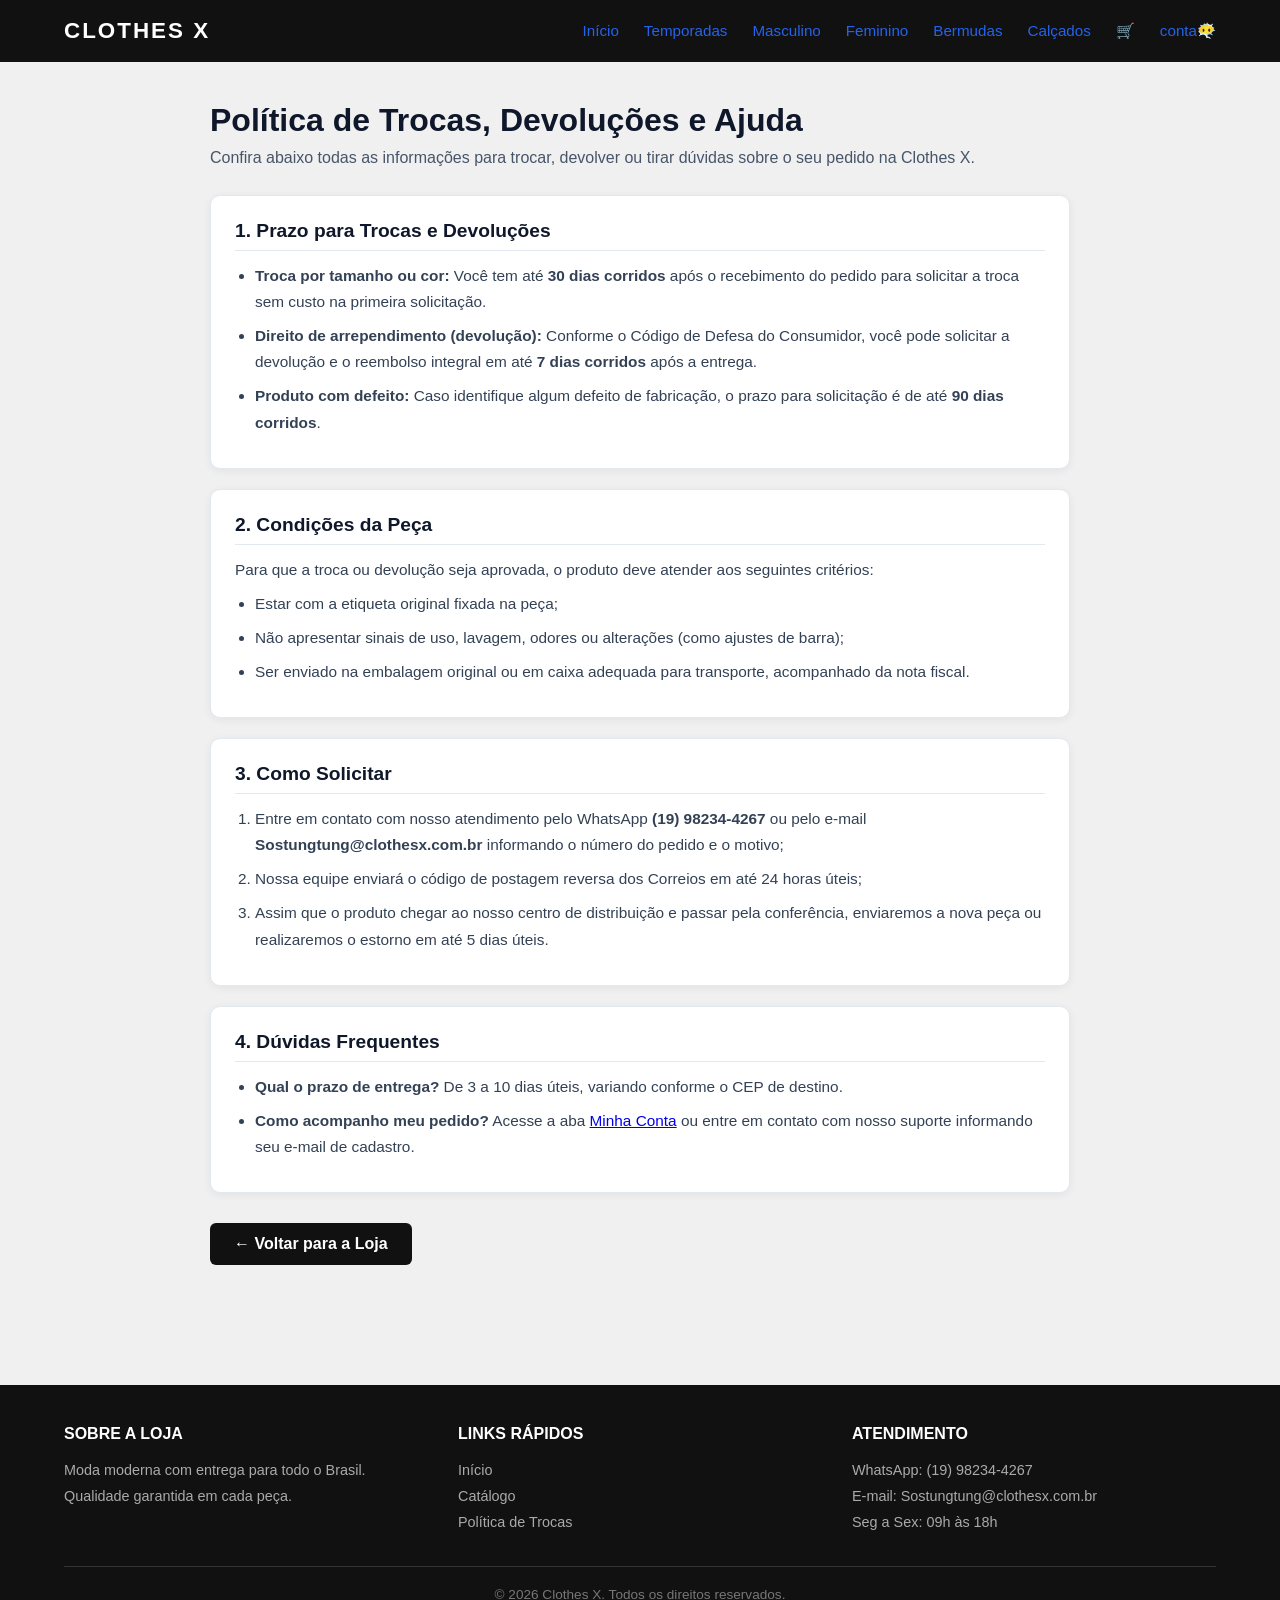
<file: ajuda.html>
<!DOCTYPE html>
<html lang="pt-br">
<head>
  <meta charset="UTF-8">
  <meta name="viewport" content="width=device-width, initial-scale=1.0">
  <title>Política de Trocas e Ajuda - Clothes X</title>
  <link rel="stylesheet" href="style.css">
  <style>
    .ajuda-secao {
      max-width: 900px;
      margin: 40px auto;
      padding: 0 20px 40px;
      min-height: 55vh;
    }
    .ajuda-secao h1 {
      color: #0F172A;
      margin-bottom: 10px;
    }
    .ajuda-subtitulo {
      color: #475569;
      margin-bottom: 28px;
      font-size: 1rem;
    }
    .ajuda-card {
      background: #FFFFFF;
      border: 1px solid #E2E8F0;
      border-radius: 10px;
      padding: 24px;
      margin-bottom: 20px;
      box-shadow: 0 2px 8px rgba(15, 23, 42, 0.06);
    }
    .ajuda-card h2 {
      color: #0F172A;
      font-size: 1.2rem;
      margin-bottom: 12px;
      padding-bottom: 8px;
      border-bottom: 1px solid #E2E8F0;
    }
    .ajuda-card p,
    .ajuda-card li {
      color: #334155;
      line-height: 1.7;
      font-size: 0.96rem;
    }
    .ajuda-card ul,
    .ajuda-card ol {
      padding-left: 20px;
      margin-top: 8px;
    }
    .ajuda-card li {
      margin-bottom: 8px;
    }
    .btn-voltar-loja {
      display: inline-block;
      background-color: #111;
      color: #fff;
      text-decoration: none;
      padding: 12px 24px;
      border-radius: 6px;
      font-weight: 600;
      margin-top: 10px;
      transition: background 0.2s;
    }
    .btn-voltar-loja:hover {
      background-color: #333;
    }
  </style>
</head>
<body>

  <header>
    <div class="logo">Clothes X</div>
    <button class="menu-toggle" id="btn-menu" aria-label="Abrir Menu">☰</button>
    <nav id="menu-navegacao">
      <ul>
        <li><a href="index.html#inicio">Início</a></li>
        <li><a href="index.html#produtos">Temporadas</a></li>
        <li><a href="index.html#secao-masculino">Masculino</a></li>
        <li><a href="index.html#secao-feminino">Feminino</a></li>
        <li><a href="index.html#secao-bermudas">Bermudas</a></li>
        <li><a href="index.html#secao-calcados">Calçados</a></li>
        <li><a href="carrinho.html">🛒</a></li>
        <li><a href="conta.html">conta😶‍🌫️</a></li>
      </ul>
    </nav>
  </header>

  <main class="ajuda-secao">
    <h1>Política de Trocas, Devoluções e Ajuda</h1>
    <p class="ajuda-subtitulo">Confira abaixo todas as informações para trocar, devolver ou tirar dúvidas sobre o seu pedido na Clothes X.</p>

    <section class="ajuda-card">
      <h2>1. Prazo para Trocas e Devoluções</h2>
      <ul>
        <li><strong>Troca por tamanho ou cor:</strong> Você tem até <strong>30 dias corridos</strong> após o recebimento do pedido para solicitar a troca sem custo na primeira solicitação.</li>
        <li><strong>Direito de arrependimento (devolução):</strong> Conforme o Código de Defesa do Consumidor, você pode solicitar a devolução e o reembolso integral em até <strong>7 dias corridos</strong> após a entrega.</li>
        <li><strong>Produto com defeito:</strong> Caso identifique algum defeito de fabricação, o prazo para solicitação é de até <strong>90 dias corridos</strong>.</li>
      </ul>
    </section>

    <section class="ajuda-card">
      <h2>2. Condições da Peça</h2>
      <p>Para que a troca ou devolução seja aprovada, o produto deve atender aos seguintes critérios:</p>
      <ul>
        <li>Estar com a etiqueta original fixada na peça;</li>
        <li>Não apresentar sinais de uso, lavagem, odores ou alterações (como ajustes de barra);</li>
        <li>Ser enviado na embalagem original ou em caixa adequada para transporte, acompanhado da nota fiscal.</li>
      </ul>
    </section>

    <section class="ajuda-card">
      <h2>3. Como Solicitar</h2>
      <ol>
        <li>Entre em contato com nosso atendimento pelo WhatsApp <strong>(19) 98234-4267</strong> ou pelo e-mail <strong>Sostungtung@clothesx.com.br</strong> informando o número do pedido e o motivo;</li>
        <li>Nossa equipe enviará o código de postagem reversa dos Correios em até 24 horas úteis;</li>
        <li>Assim que o produto chegar ao nosso centro de distribuição e passar pela conferência, enviaremos a nova peça ou realizaremos o estorno em até 5 dias úteis.</li>
      </ol>
    </section>

    <section class="ajuda-card">
      <h2>4. Dúvidas Frequentes</h2>
      <ul>
        <li><strong>Qual o prazo de entrega?</strong> De 3 a 10 dias úteis, variando conforme o CEP de destino.</li>
        <li><strong>Como acompanho meu pedido?</strong> Acesse a aba <a href="conta.html">Minha Conta</a> ou entre em contato com nosso suporte informando seu e-mail de cadastro.</li>
      </ul>
    </section>

    <a href="index.html" class="btn-voltar-loja">← Voltar para a Loja</a>
  </main>

  <footer id="contato">
    <div class="footer-conteudo">
      <div class="footer-coluna">
        <h4>Sobre a Loja</h4>
        <p>Moda moderna com entrega para todo o Brasil. Qualidade garantida em cada peça.</p>
      </div>

      <div class="footer-coluna">
        <h4>Links Rápidos</h4>
        <a href="index.html#inicio">Início</a>
        <a href="index.html#produtos">Catálogo</a>
        <a href="ajuda.html">Política de Trocas</a>
      </div>

      <div class="footer-coluna">
        <h4>Atendimento</h4>
        <p>WhatsApp: (19) 98234-4267</p>
        <p>E-mail: Sostungtung@clothesx.com.br</p>
        <p>Seg a Sex: 09h às 18h</p>
      </div>
    </div>

    <div class="footer-direitos">
      &copy; 2026 Clothes X. Todos os direitos reservados.
    </div>
  </footer>

  <script>
    const btnMenu = document.getElementById('btn-menu');
    const menuNav = document.getElementById('menu-navegacao');
    if (btnMenu && menuNav) {
      btnMenu.addEventListener('click', () => menuNav.classList.toggle('ativo'));
    }
  </script>
</body>
</html>
</file>
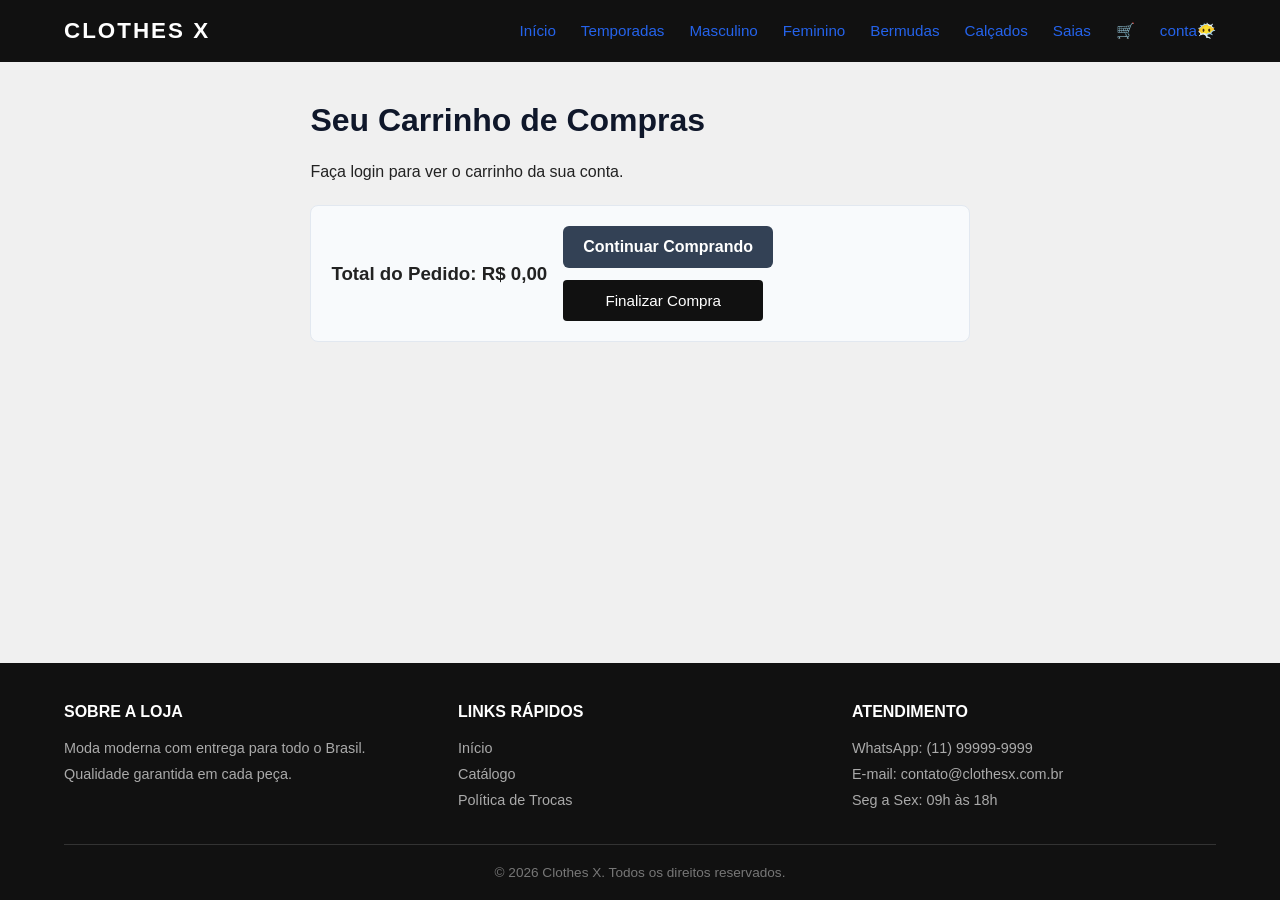
<file: carrinho.html>
<!DOCTYPE html>
<html lang="pt-br">
<head>
  <meta charset="UTF-8">
  <meta name="viewport" content="width=device-width, initial-scale=1.0">
  <title>Carrinho - Clothes X</title>
  <link rel="stylesheet" href="style.css">
  <style>
    .carrinho-secao {
      max-width: 1000px;
      margin: 40px auto;
      padding: 0 20px;
      min-height: 50vh;
    }
    .carrinho-secao h1 {
      margin-bottom: 24px;
      color: #0F172A;
    }
    .item-carrinho {
      display: flex;
      align-items: center;
      justify-content: space-between;
      gap: 16px;
      background: #FFFFFF;
      border: 1px solid #E2E8F0;
      border-radius: 8px;
      padding: 16px;
      margin-bottom: 14px;
      flex-wrap: wrap;
    }
    .item-carrinho img {
      width: 80px;
      height: 80px;
      object-fit: cover;
      border-radius: 6px;
    }
    .item-info {
      flex: 1;
      min-width: 180px;
    }
    .item-controles {
      display: flex;
      align-items: center;
      gap: 10px;
    }
    .btn-qtd {
      background: #E2E8F0;
      border: none;
      width: 30px;
      height: 30px;
      border-radius: 4px;
      font-weight: bold;
      cursor: pointer;
    }
    .btn-remover {
      background: transparent;
      border: 1px solid #DC2626;
      color: #DC2626;
      padding: 6px 12px;
      border-radius: 4px;
      cursor: pointer;
    }
    .item-detalhes {
      margin: 4px 0;
      font-size: 0.9rem;
      color: #475569;
    }
    .item-detalhes .item-cor,
    .item-detalhes .item-tamanho {
      margin-right: 4px;
    }
    .carrinho-resumo {
      background: #F8FAFC;
      border: 1px solid #E2E8F0;
      border-radius: 8px;
      padding: 20px;
      margin-top: 24px;
      display: flex;
      justify-content: space-between;
      align-items: center;
      flex-wrap: wrap;
      gap: 16px;
    }
    .acoes-resumo {
      display: flex;
      gap: 12px;
      flex-wrap: wrap;
    }
    .btn-voltar {
      background: #334155;
      color: #FFFFFF;
      text-decoration: none;
      padding: 12px 20px;
      border-radius: 6px;
      font-weight: bold;
    }
  </style>
</head>
<body>

  <header>
    <div class="logo">Clothes X</div>
    <button class="menu-toggle" id="btn-menu" aria-label="Abrir Menu">☰</button>
    <nav id="menu-navegacao">
      <ul>
        <li><a href="index.html#inicio">Início</a></li>
        <li><a href="index.html#produtos">Temporadas</a></li>
        <li><a href="index.html#produtos">Masculino</a></li>
        <li><a href="index.html#produtos">Feminino</a></li>
        <li><a href="index.html#produtos">Bermudas</a></li>
        <li><a href="index.html#produtos">Calçados</a></li>
        <li><a href="index.html#produtos">Saias</a></li>
        <li><a href="#">🛒</a></li>
        <li><a href="conta.html">conta😶‍🌫️</a></li>
      </ul>
    </nav>
  </header>

  <main class="carrinho-secao">
    <h1>Seu Carrinho de Compras</h1>

    <div id="lista-carrinho"></div>

    <div class="carrinho-resumo" id="resumo-carrinho">
      <div>
        <h3>Total do Pedido: <span id="valor-total">R$ 0,00</span></h3>
      </div>
      <div class="acoes-resumo">
        <a href="index.html#produtos" class="btn-voltar">Continuar Comprando</a>
        <button class="btn-comprar" id="btn-finalizar">Finalizar Compra</button>
      </div>
    </div>
  </main>

  <footer id="contato">
    <div class="footer-conteudo">
      <div class="footer-coluna">
        <h4>Sobre a Loja</h4>
        <p>Moda moderna com entrega para todo o Brasil. Qualidade garantida em cada peça.</p>
      </div>

      <div class="footer-coluna">
        <h4>Links Rápidos</h4>
        <a href="index.html#inicio">Início</a>
        <a href="index.html#produtos">Catálogo</a>
        <a href="#">Política de Trocas</a>
      </div>

      <div class="footer-coluna">
        <h4>Atendimento</h4>
        <p>WhatsApp: (11) 99999-9999</p>
        <p>E-mail: contato@clothesx.com.br</p>
        <p>Seg a Sex: 09h às 18h</p>
      </div>
    </div>

    <div class="footer-direitos">
      &copy; 2026 Clothes X. Todos os direitos reservados.
    </div>
  </footer>

  <script>
    const btnMenu = document.getElementById('btn-menu');
    const menuNav = document.getElementById('menu-navegacao');
    if (btnMenu && menuNav) {
      btnMenu.addEventListener('click', () => menuNav.classList.toggle('ativo'));
    }

    const listaContainer = document.getElementById('lista-carrinho');
    const valorTotalEl = document.getElementById('valor-total');

    function chaveCarrinho() {
      const email = localStorage.getItem('clothesx_sessao');
      if (!email) return null;
      return 'clothesx_carrinho_' + email.trim().toLowerCase();
    }

    function obterCarrinho() {
      const chave = chaveCarrinho();
      if (!chave) return [];
      try {
        return JSON.parse(localStorage.getItem(chave)) || [];
      } catch {
        return [];
      }
    }

    function salvarCarrinho(carrinho) {
      const chave = chaveCarrinho();
      if (!chave) return;
      localStorage.setItem(chave, JSON.stringify(carrinho));
    }

    function formatarReal(valor) {
      return valor.toLocaleString('pt-BR', { style: 'currency', currency: 'BRL' });
    }

    function renderizarCarrinho() {
      const sessao = localStorage.getItem('clothesx_sessao');
      if (!sessao) {
        listaContainer.innerHTML = '<p>Faça login para ver o carrinho da sua conta.</p>';
        valorTotalEl.textContent = 'R$ 0,00';
        return;
      }

      const carrinho = obterCarrinho();

      if (carrinho.length === 0) {
        listaContainer.innerHTML = '<p>Seu carrinho está vazio no momento.</p>';
        valorTotalEl.textContent = 'R$ 0,00';
        return;
      }

      let total = 0;

      listaContainer.innerHTML = carrinho.map((item, index) => {
        const subtotal = item.preco * item.quantidade;
        total += subtotal;

        const corTexto = item.cor && item.cor !== 'Padrão'
          ? `<span class="item-cor">Cor: <strong>${item.cor}</strong></span>`
          : '';
        const tamTexto = item.tamanho
          ? `<span class="item-tamanho">Tam: <strong>${item.tamanho}</strong></span>`
          : '';
        const detalhes = [corTexto, tamTexto].filter(Boolean).join(' · ');

        return `
          <div class="item-carrinho">
            <img src="${item.imagem}" alt="${item.nome}${item.cor ? ' - ' + item.cor : ''}${item.tamanho ? ' - Tam. ' + item.tamanho : ''}">
            <div class="item-info">
              <h3>${item.nome}</h3>
              ${detalhes ? `<p class="item-detalhes">${detalhes}</p>` : ''}
              <p class="preco">${formatarReal(item.preco)} cada</p>
            </div>
            <div class="item-controles">
              <button class="btn-qtd" onclick="alterarQuantidade(${index}, -1)">-</button>
              <span><strong>${item.quantidade}</strong></span>
              <button class="btn-qtd" onclick="alterarQuantidade(${index}, 1)">+</button>
            </div>
            <p><strong>${formatarReal(subtotal)}</strong></p>
            <button class="btn-remover" onclick="removerItem(${index})">Remover</button>
          </div>
        `;
      }).join('');

      valorTotalEl.textContent = formatarReal(total);
    }

    function alterarQuantidade(index, delta) {
      const carrinho = obterCarrinho();
      if (!carrinho[index]) return;

      carrinho[index].quantidade += delta;
      if (carrinho[index].quantidade <= 0) {
        carrinho.splice(index, 1);
      }

      salvarCarrinho(carrinho);
      renderizarCarrinho();
    }

    function removerItem(index) {
      const carrinho = obterCarrinho();
      carrinho.splice(index, 1);
      salvarCarrinho(carrinho);
      renderizarCarrinho();
    }

    document.getElementById('btn-finalizar').addEventListener('click', () => {
      const sessao = localStorage.getItem('clothesx_sessao');
      if (!sessao) {
        alert('Você precisa estar logado para finalizar a compra.\n\nVocê será redirecionado para a página de conta.');
        window.location.href = 'conta.html';
        return;
      }
      const carrinho = obterCarrinho();
      if (carrinho.length === 0) {
        alert('Adicione pelo menos um produto antes de finalizar.');
        return;
      }
      window.location.href = 'compra.html';
    });

    renderizarCarrinho();
  </script>
</body>
</html>
</file>
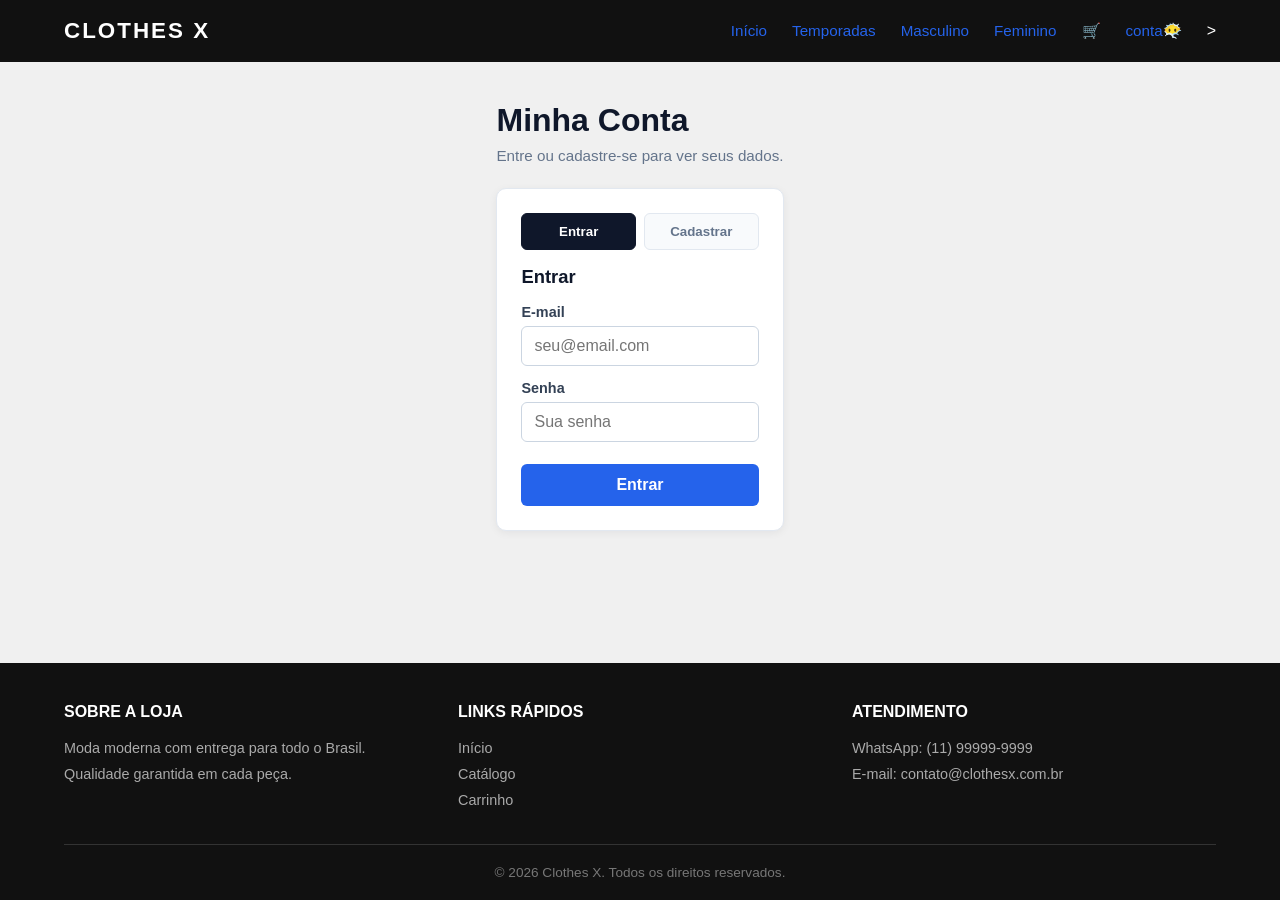
<file: compra.html>
<!DOCTYPE html>
<html lang="pt-br">

<head>
  <meta charset="UTF-8">
  <meta name="viewport" content="width=device-width, initial-scale=1.0">
  <title>Compra - Clothes X</title>
  <link rel="stylesheet" href="style.css">
  <style>
    .compra-secao {
      max-width: 1100px;
      margin: 40px auto;
      padding: 0 20px 40px;
      min-height: 50vh;
    }

    .compra-secao h1 {
      margin-bottom: 24px;
      color: #0F172A;
    }

    .compra-layout {
      display: grid;
      grid-template-columns: 1.1fr 0.9fr;
      gap: 24px;
      align-items: start;
    }

    @media (max-width: 800px) {
      .compra-layout {
        grid-template-columns: 1fr;
      }
    }

    .painel {
      background: #FFFFFF;
      border: 1px solid #E2E8F0;
      border-radius: 10px;
      padding: 24px;
      box-shadow: 0 2px 8px rgba(15, 23, 42, 0.06);
    }

    .painel h2 {
      font-size: 1.15rem;
      margin-bottom: 18px;
      color: #0F172A;
      padding-bottom: 10px;
      border-bottom: 1px solid #E2E8F0;
    }

    .form-grupo {
      margin-bottom: 14px;
    }

    .form-grupo label {
      display: block;
      font-size: 0.9rem;
      font-weight: 600;
      color: #334155;
      margin-bottom: 6px;
    }

    .form-grupo input[type="text"],
    .form-grupo input[type="email"],
    .form-grupo input[type="tel"],
    .form-grupo input[type="number"] {
      width: 100%;
      padding: 10px 12px;
      border: 1px solid #cbd5e1;
      border-radius: 6px;
      font-size: 1rem;
      outline: none;
      transition: border-color 0.15s;
    }

    .form-grupo input:focus {
      border-color: #2563eb;
      box-shadow: 0 0 0 3px rgba(37, 99, 235, 0.15);
    }

    .form-grupo-radio {
      display: flex;
      align-items: center;
      gap: 16px;
      margin-top: 6px;
    }

    .form-grupo-radio label {
      display: flex;
      align-items: center;
      gap: 6px;
      font-weight: 500;
      cursor: pointer;
    }

    /* Itens do pedido */
    .item-pedido {
      display: flex;
      align-items: center;
      gap: 12px;
      padding: 12px 0;
      border-bottom: 1px solid #F1F5F9;
    }

    .item-pedido:last-of-type {
      border-bottom: none;
    }

    .item-pedido img {
      width: 56px;
      height: 56px;
      object-fit: cover;
      border-radius: 6px;
      border: 1px solid #E2E8F0;
    }

    .item-pedido-info {
      flex: 1;
      min-width: 0;
    }

    .item-pedido-info h4 {
      font-size: 0.95rem;
      color: #0F172A;
      margin-bottom: 2px;
    }

    .item-pedido-info p {
      font-size: 0.85rem;
      color: #64748b;
    }

    .item-pedido-preco {
      font-weight: 700;
      color: #0F172A;
      white-space: nowrap;
    }

    .pedido-total {
      margin-top: 16px;
      padding-top: 14px;
      border-top: 2px solid #E2E8F0;
      display: flex;
      justify-content: space-between;
      align-items: center;
      font-size: 1.1rem;
    }

    .pedido-total strong {
      color: #2563eb;
    }

    /* Cupom */
    .cupom-area {
      margin-top: 18px;
      display: flex;
      gap: 8px;
    }

    .cupom-area input {
      flex: 1;
      padding: 10px 12px;
      border: 1px solid #cbd5e1;
      border-radius: 6px;
      font-size: 0.95rem;
      outline: none;
    }

    .cupom-area input:focus {
      border-color: #2563eb;
      box-shadow: 0 0 0 3px rgba(37, 99, 235, 0.15);
    }

    .btn-cupom {
      background: #334155;
      color: #fff;
      border: none;
      padding: 10px 16px;
      border-radius: 6px;
      font-weight: 600;
      cursor: pointer;
      white-space: nowrap;
    }

    .btn-cupom:hover {
      background: #1e293b;
    }

    .msg-cupom {
      font-size: 0.85rem;
      margin-top: 8px;
      display: none;
    }

    .msg-cupom.ok {
      color: #15803d;
      display: block;
    }

    .msg-cupom.erro {
      color: #b91c1c;
      display: block;
    }

    /* Botões de ação */
    .acoes-compra {
      display: flex;
      gap: 12px;
      margin-top: 20px;
      flex-wrap: wrap;
    }

    .btn-cancelar {
      background: transparent;
      border: 1px solid #94a3b8;
      color: #475569;
      padding: 12px 20px;
      border-radius: 6px;
      font-weight: 700;
      cursor: pointer;
      text-decoration: none;
      display: inline-block;
      text-align: center;
    }

    .btn-cancelar:hover {
      background: #f1f5f9;
    }

    .btn-finalizar {
      background: #2563eb;
      color: #fff;
      border: none;
      padding: 12px 24px;
      border-radius: 6px;
      font-weight: 700;
      font-size: 1rem;
      cursor: pointer;
      flex: 1;
      min-width: 140px;
    }

    .btn-finalizar:hover {
      background: #1d4ed8;
    }

    .carrinho-vazio {
      color: #64748b;
      padding: 12px 0;
    }
  </style>
</head>

<body>
  <header>
    <div class="logo">Clothes X</div>
    <button class="menu-toggle" id="btn-menu" aria-label="Abrir Menu">☰</button>
    <nav id="menu-navegacao">
      <ul>
        <li><a href="index.html#inicio">Início</a></li>
        <li><a href="index.html#produtos">Temporadas</a></li>
        <li><a href="index.html#produtos">Masculino</a></li>
        <li><a href="index.html#produtos">Feminino</a></li>
        <li><a href="index.html#produtos">Bermudas</a></li>
        <li><a href="index.html#produtos">Calçados</a></li>
        <li><a href="index.html#produtos">Saias</a></li>
        <li><a href="carrinho.html">🛒</a></li>
        <li><a href="conta.html">conta😶‍🌫️</a></li>
      </ul>
    </nav>
  </header>

  <main class="compra-secao">
    <h1>Finalizar Compra</h1>

    <div class="compra-layout">
      <!-- COLUNA ESQUERDA: Informações -->
      <section class="painel" id="painel-informacoes">
        <h2>Informações</h2>
        <form id="form-compra">
          <div class="form-grupo">
            <label for="name">Nome completo</label>
            <input type="text" id="name" required placeholder="ex: Jonas Silva">
          </div>
          <div class="form-grupo">
            <label for="email">E-mail</label>
            <input type="email" id="email" required placeholder="seu@email.com">
          </div>
          <div class="form-grupo">
            <label for="tel">Telefone</label>
            <input type="tel" id="tel" required placeholder="(11) 99999-9999">
          </div>
          <div class="form-grupo">
            <label for="cpf">CPF</label>
            <input type="text" id="cpf" placeholder="000.000.000-00" required maxlength="14"
              title="Digite o CPF no formato 000.000.000-00" pattern="\d{3}\.\d{3}\.\d{3}\-\d{2}">
          </div>
          <div class="form-grupo">
            <label for="est">Estado</label>
            <input type="text" id="est" required placeholder="ex: SP">
          </div>
          <div class="form-grupo">
            <label for="rua">Rua</label>
            <input type="text" id="rua" required placeholder="Nome da rua">
          </div>
          <div class="form-grupo">
            <label for="nc">Nº da casa</label>
            <input type="number" id="nc" required placeholder="123">
          </div>
          <div class="form-grupo">
            <label>Apartamento?</label>
            <div class="form-grupo-radio">
              <label><input type="radio" name="apart" id="apart-sim" value="sim"> Sim</label>
              <label><input type="radio" name="apart" id="apart-nao" value="nao" checked> Não</label>
            </div>
          </div>
        </form>
      </section>

      <!-- COLUNA DIREITA: Produtos + cupom + botões -->
      <section class="painel" id="painel-produtos">
        <h2>Produtos</h2>
        <div id="lista-produtos"></div>

        <div class="pedido-total">
          <span>Total</span>
          <strong id="valor-total">R$ 0,00</strong>
        </div>

        <div class="cupom-area">
          <input type="text" id="cupom" placeholder="Código do cupom">
          <button type="button" class="btn-cupom" id="btn-cupom">Aplicar</button>
        </div>
        <p class="msg-cupom" id="msg-cupom"></p>

        <div class="acoes-compra">
          <a href="carrinho.html" class="btn-cancelar">Cancelar</a>
          <button type="submit" form="form-compra" class="btn-finalizar" id="btn-finalizar">Finalizar</button>
        </div>
      </section>
    </div>
  </main>

  <footer id="contato">
    <div class="footer-conteudo">
      <div class="footer-coluna">
        <h4>Sobre a Loja</h4>
        <p>Moda moderna com entrega para todo o Brasil. Qualidade garantida em cada peça.</p>
      </div>
      <div class="footer-coluna">
        <h4>Links Rápidos</h4>
        <a href="index.html#inicio">Início</a>
        <a href="index.html#produtos">Catálogo</a>
        <a href="carrinho.html">Carrinho</a>
      </div>
      <div class="footer-coluna">
        <h4>Atendimento</h4>
        <p>WhatsApp: (11) 99999-9999</p>
        <p>E-mail: contato@clothesx.com.br</p>
      </div>
    </div>
    <div class="footer-direitos">
      &copy; 2026 Clothes X. Todos os direitos reservados.
    </div>
  </footer>

  <script>
    const btnMenu = document.getElementById('btn-menu');
    const menuNav = document.getElementById('menu-navegacao');
    if (btnMenu && menuNav) {
      btnMenu.addEventListener('click', () => menuNav.classList.toggle('ativo'));
    }

    // Exige login
    const sessaoAtual = localStorage.getItem('clothesx_sessao');
    if (!sessaoAtual) {
      alert('Você precisa estar logado para finalizar a compra.\n\nVocê será redirecionado para a página de conta.');
      window.location.href = 'conta.html';
    }

    const listaProdutos = document.getElementById('lista-produtos');
    const valorTotalEl = document.getElementById('valor-total');
    const formCompra = document.getElementById('form-compra');
    const msgCupom = document.getElementById('msg-cupom');
    const inputCupom = document.getElementById('cupom');

    function chaveCarrinho() {
      const email = localStorage.getItem('clothesx_sessao');
      if (!email) return null;
      return 'clothesx_carrinho_' + email.trim().toLowerCase();
    }

    function obterCarrinho() {
      const chave = chaveCarrinho();
      if (!chave) return [];
      try {
        return JSON.parse(localStorage.getItem(chave)) || [];
      } catch {
        return [];
      }
    }

    function limparCarrinho() {
      const chave = chaveCarrinho();
      if (chave) localStorage.removeItem(chave);
    }

    let carrinho = obterCarrinho();
    let desconto = 0;
    let totalBase = 0;

    const CUPONS = {
      '67AURA': 0.42,
      '42EGO': 0.67
    };

    function formatarReal(valor) {
      return valor.toLocaleString('pt-BR', { style: 'currency', currency: 'BRL' });
    }

    function calcularTotal() {
      totalBase = carrinho.reduce((acc, item) => acc + item.preco * item.quantidade, 0);
      const totalFinal = totalBase * (1 - desconto);
      valorTotalEl.textContent = formatarReal(totalFinal);
    }

    function renderizarProdutos() {
      if (carrinho.length === 0) {
        listaProdutos.innerHTML = '<p class="carrinho-vazio">Nenhum item no carrinho.</p>';
        valorTotalEl.textContent = 'R$ 0,00';
        return;
      }

      listaProdutos.innerHTML = carrinho.map(item => {
        const subtotal = item.preco * item.quantidade;
        const extras = [];
        if (item.cor && item.cor !== 'Padrão') extras.push(`Cor: ${item.cor}`);
        if (item.tamanho) extras.push(`Tam: ${item.tamanho}`);
        const extrasLabel = extras.length ? extras.join(' · ') : '';

        return `
          <div class="item-pedido">
            ${item.imagem ? `<img src="${item.imagem}" alt="${item.nome}">` : ''}
            <div class="item-pedido-info">
              <h4>${item.quantidade}x ${item.nome}</h4>
              ${extrasLabel ? `<p>${extrasLabel}</p>` : ''}
            </div>
            <div class="item-pedido-preco">${formatarReal(subtotal)}</div>
          </div>
        `;
      }).join('');

      calcularTotal();
    }

    // Cupom
    document.getElementById('btn-cupom').addEventListener('click', () => {
      const codigo = (inputCupom.value || '').trim().toUpperCase();
      if (!codigo) {
        msgCupom.textContent = 'Digite um código de cupom.';
        msgCupom.className = 'msg-cupom erro';
        return;
      }
      if (CUPONS[codigo] != null) {
        desconto = CUPONS[codigo];
        msgCupom.textContent = `Cupom aplicado! ${Math.round(desconto * 100)}% de desconto.`;
        msgCupom.className = 'msg-cupom ok';
        calcularTotal();
      } else {
        desconto = 0;
        msgCupom.textContent = 'Cupom inválido.';
        msgCupom.className = 'msg-cupom erro';
        calcularTotal();
      }
    });

    // Máscara de CPF: 000.000.000-00
    const inputCpf = document.getElementById('cpf');
    if (inputCpf) {
      inputCpf.addEventListener('input', (e) => {
        let v = e.target.value.replace(/\D/g, '').slice(0, 11);
        if (v.length > 9) {
          v = v.replace(/(\d{3})(\d{3})(\d{3})(\d{1,2})/, '$1.$2.$3-$4');
        } else if (v.length > 6) {
          v = v.replace(/(\d{3})(\d{3})(\d{1,3})/, '$1.$2.$3');
        } else if (v.length > 3) {
          v = v.replace(/(\d{3})(\d{1,3})/, '$1.$2');
        }
        e.target.value = v;
      });
    }

    // Preenche dados do usuário logado, se houver
    try {
      const usuarios = JSON.parse(localStorage.getItem('clothesx_usuarios')) || [];
      const emailSessao = localStorage.getItem('clothesx_sessao');
      const usuario = usuarios.find(u => u.email === emailSessao);
      if (usuario) {
        document.getElementById('name').value = usuario.nome || '';
        document.getElementById('email').value = usuario.email || '';
        document.getElementById('tel').value = usuario.telefone || '';
      }
    } catch (_) {}

    formCompra.addEventListener('submit', (e) => {
      e.preventDefault();
      if (!localStorage.getItem('clothesx_sessao')) {
        alert('Você precisa estar logado para finalizar a compra.');
        window.location.href = 'conta.html';
        return;
      }
      if (carrinho.length === 0) {
        alert('Seu carrinho está vazio!');
        return;
      }
      alert('Compra finalizada com sucesso! Obrigado por comprar na Clothes X.');
      limparCarrinho();
      window.location.href = 'index.html';
    });

    renderizarProdutos();
  </script>
</body>

</html>
</file>
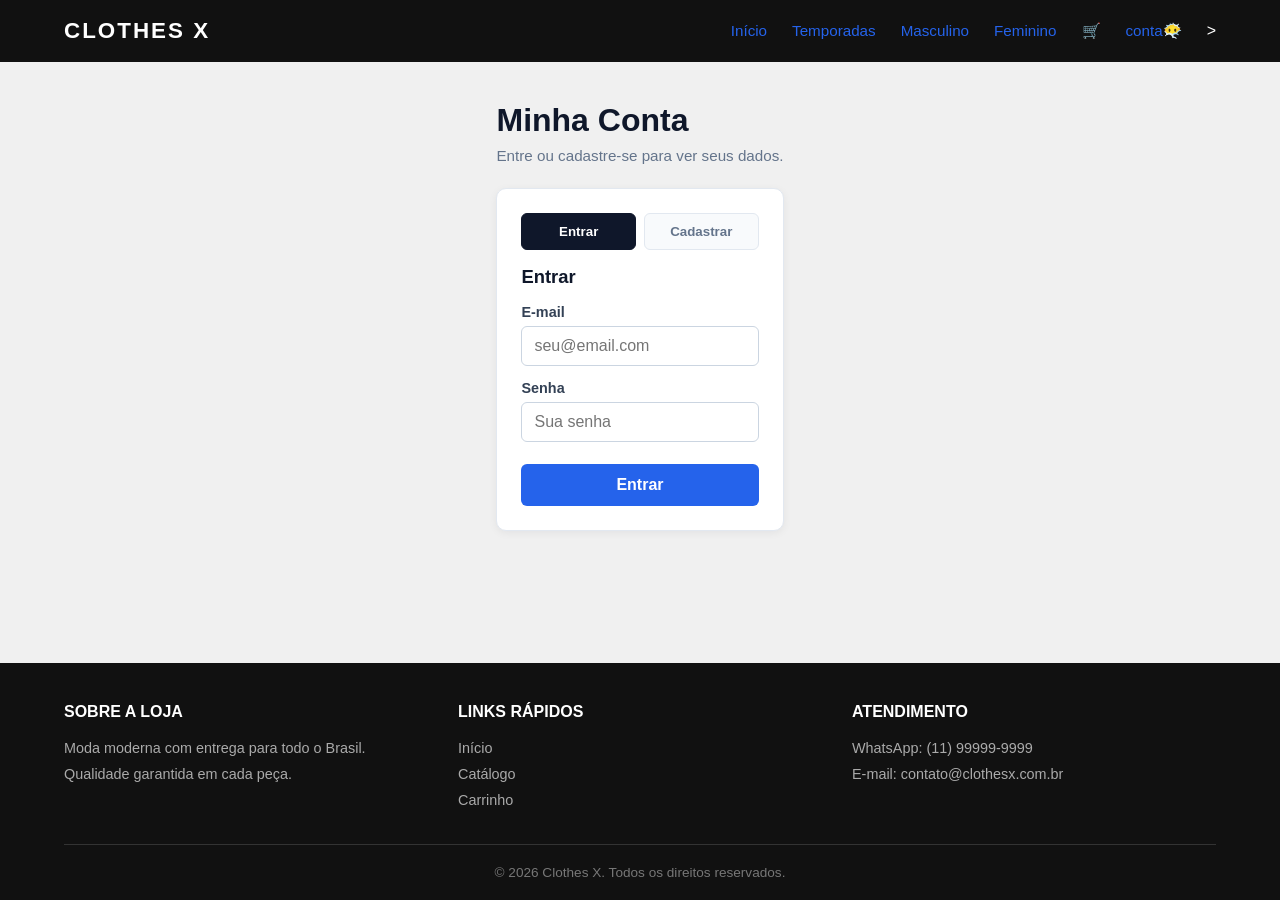
<file: conta.html>
<!DOCTYPE html>
<html lang="pt-br">
<head>
  <meta charset="UTF-8">
  <meta name="viewport" content="width=device-width, initial-scale=1.0">
  <title>Minha Conta - Clothes X</title>
  <link rel="stylesheet" href="style.css">
  <style>
    .conta-secao {
      max-width: 520px;
      margin: 40px auto;
      padding: 0 20px 40px;
      min-height: 50vh;
    }
    .conta-secao h1 {
      margin-bottom: 8px;
      color: #0F172A;
    }
    .conta-subtitulo {
      color: #64748b;
      margin-bottom: 24px;
      font-size: 0.95rem;
    }
    .conta-card {
      background: #fff;
      border: 1px solid #E2E8F0;
      border-radius: 10px;
      padding: 24px;
      box-shadow: 0 2px 8px rgba(15, 23, 42, 0.06);
    }
    .conta-card h2 {
      font-size: 1.15rem;
      margin-bottom: 16px;
      color: #0F172A;
    }
    .form-grupo {
      margin-bottom: 14px;
    }
    .form-grupo label {
      display: block;
      font-size: 0.9rem;
      font-weight: 600;
      color: #334155;
      margin-bottom: 6px;
    }
    .form-grupo input {
      width: 100%;
      padding: 10px 12px;
      border: 1px solid #cbd5e1;
      border-radius: 6px;
      font-size: 1rem;
      outline: none;
      transition: border-color 0.15s;
    }
    .form-grupo input:focus {
      border-color: #2563eb;
      box-shadow: 0 0 0 3px rgba(37, 99, 235, 0.15);
    }
    .btn-conta {
      width: 100%;
      padding: 12px 16px;
      border: none;
      border-radius: 6px;
      font-weight: 700;
      font-size: 1rem;
      cursor: pointer;
      margin-top: 8px;
    }
    .btn-entrar {
      background: #2563eb;
      color: #fff;
    }
    .btn-entrar:hover { background: #1d4ed8; }
    .btn-cadastrar {
      background: #0f172a;
      color: #fff;
    }
    .btn-cadastrar:hover { background: #1e293b; }
    .btn-sair {
      background: transparent;
      border: 1px solid #DC2626;
      color: #DC2626;
    }
    .btn-sair:hover {
      background: #fef2f2;
    }
    .msg-erro {
      background: #fef2f2;
      color: #b91c1c;
      border: 1px solid #fecaca;
      padding: 10px 12px;
      border-radius: 6px;
      margin-bottom: 14px;
      font-size: 0.9rem;
      display: none;
    }
    .msg-sucesso {
      background: #f0fdf4;
      color: #15803d;
      border: 1px solid #bbf7d0;
      padding: 10px 12px;
      border-radius: 6px;
      margin-bottom: 14px;
      font-size: 0.9rem;
      display: none;
    }
    .trocar-form {
      text-align: center;
      margin-top: 16px;
      font-size: 0.9rem;
      color: #64748b;
    }
    .trocar-form button {
      background: none;
      border: none;
      color: #2563eb;
      font-weight: 600;
      cursor: pointer;
      text-decoration: underline;
      padding: 0;
      font-size: inherit;
    }
    .painel-info {
      list-style: none;
      padding: 0;
      margin: 0 0 20px;
    }
    .painel-info li {
      display: flex;
      justify-content: space-between;
      gap: 12px;
      padding: 12px 0;
      border-bottom: 1px solid #E2E8F0;
      font-size: 0.95rem;
    }
    .painel-info li span:first-child {
      color: #64748b;
      font-weight: 600;
    }
    .painel-info li span:last-child {
      color: #0F172A;
      text-align: right;
      word-break: break-all;
    }
    .badge-logado {
      display: inline-block;
      background: #dcfce7;
      color: #166534;
      font-size: 0.75rem;
      font-weight: 700;
      padding: 4px 10px;
      border-radius: 999px;
      margin-bottom: 12px;
    }
    .oculto { display: none !important; }
    .abas {
      display: flex;
      gap: 8px;
      margin-bottom: 16px;
    }
    .aba {
      flex: 1;
      padding: 10px;
      border: 1px solid #E2E8F0;
      background: #F8FAFC;
      border-radius: 6px;
      font-weight: 600;
      cursor: pointer;
      color: #64748b;
    }
    .aba.ativa {
      background: #0f172a;
      color: #fff;
      border-color: #0f172a;
    }
  </style>
</head>
<body>

  <header>
    <div class="logo">Clothes X</div>
    <button class="menu-toggle" id="btn-menu" aria-label="Abrir Menu">☰</button>
    <nav id="menu-navegacao">
      <ul>
        <li><a href="index.html#inicio">Início</a></li>
        <li><a href="index.html#produtos">Temporadas</a></li>
        <li><a href="index.html#produtos">Masculino</a></li>
        <li><a href="index.html#produtos">Feminino</a></li>
        <li><a href="carrinho.html">🛒</a></li>
       <li><a href="#">conta😶‍🌫️</a></li>>
      </ul>
    </nav>
  </header>

  <main class="conta-secao">
    <h1>Minha Conta</h1>
    <p class="conta-subtitulo">Entre ou cadastre-se para ver seus dados.</p>

    <!-- ========== PAINEL LOGADO ========== -->
    <div id="painel-logado" class="conta-card oculto">
      <span class="badge-logado">● Conectado</span>
      <h2>Suas informações</h2>
      <ul class="painel-info">
        <li>
          <span>Nome</span>
          <span id="info-nome">—</span>
        </li>
        <li>
          <span>E-mail</span>
          <span id="info-email">—</span>
        </li>
        <li>
          <span>Telefone</span>
          <span id="info-telefone">—</span>
        </li>
        <li>
          <span>Membro desde</span>
          <span id="info-desde">—</span>
        </li>
      </ul>
      <button type="button" class="btn-conta btn-sair" id="btn-logout">Sair da conta</button>
      <p class="trocar-form" style="margin-top: 12px;">
        <a href="carrinho.html" style="color:#2563eb;font-weight:600;">Ver meu carrinho →</a>
      </p>
    </div>

    <!-- ========== ÁREA DESLOGADA (login / cadastro) ========== -->
    <div id="painel-deslogado" class="conta-card">
      <div class="abas">
        <button type="button" class="aba ativa" id="aba-login" data-aba="login">Entrar</button>
        <button type="button" class="aba" id="aba-cadastro" data-aba="cadastro">Cadastrar</button>
      </div>

      <div id="msg-erro" class="msg-erro"></div>
      <div id="msg-sucesso" class="msg-sucesso"></div>

      <!-- Login -->
      <form id="form-login">
        <h2>Entrar</h2>
        <div class="form-grupo">
          <label for="login-email">E-mail</label>
          <input type="email" id="login-email" required placeholder="seu@email.com" autocomplete="email">
        </div>
        <div class="form-grupo">
          <label for="login-senha">Senha</label>
          <input type="password" id="login-senha" required placeholder="Sua senha" autocomplete="current-password" minlength="4">
        </div>
        <button type="submit" class="btn-conta btn-entrar">Entrar</button>
      </form>

      <!-- Cadastro -->
      <form id="form-cadastro" class="oculto">
        <h2>Criar conta</h2>
        <div class="form-grupo">
          <label for="cad-nome">Nome completo</label>
          <input type="text" id="cad-nome" required placeholder="Seu nome" autocomplete="name">
        </div>
        <div class="form-grupo">
          <label for="cad-email">E-mail</label>
          <input type="email" id="cad-email" required placeholder="seu@email.com" autocomplete="email">
        </div>
        <div class="form-grupo">
          <label for="cad-telefone">Telefone</label>
          <input type="tel" id="cad-telefone" placeholder="(11) 99999-9999" autocomplete="tel">
        </div>
        <div class="form-grupo">
          <label for="cad-senha">Senha</label>
          <input type="password" id="cad-senha" required placeholder="Mínimo 4 caracteres" minlength="4" autocomplete="new-password">
        </div>
        <div class="form-grupo">
          <label for="cad-senha2">Confirmar senha</label>
          <input type="password" id="cad-senha2" required placeholder="Repita a senha" minlength="4" autocomplete="new-password">
        </div>
        <button type="submit" class="btn-conta btn-cadastrar">Cadastrar</button>
      </form>
    </div>
  </main>

  <footer id="contato">
    <div class="footer-conteudo">
      <div class="footer-coluna">
        <h4>Sobre a Loja</h4>
        <p>Moda moderna com entrega para todo o Brasil. Qualidade garantida em cada peça.</p>
      </div>
      <div class="footer-coluna">
        <h4>Links Rápidos</h4>
        <a href="index.html#inicio">Início</a>
        <a href="index.html#produtos">Catálogo</a>
        <a href="carrinho.html">Carrinho</a>
      </div>
      <div class="footer-coluna">
        <h4>Atendimento</h4>
        <p>WhatsApp: (11) 99999-9999</p>
        <p>E-mail: contato@clothesx.com.br</p>
      </div>
    </div>
    <div class="footer-direitos">
      &copy; 2026 Clothes X. Todos os direitos reservados.
    </div>
  </footer>

  <script>
    // =====================================
    // SISTEMA DE CONTA (localStorage)
    // Chaves:
    //   clothesx_usuarios  → lista de contas cadastradas
    //   clothesx_sessao    → e-mail do usuário logado (ou null)
    // =====================================

    const KEY_USERS = 'clothesx_usuarios';
    const KEY_SESSION = 'clothesx_sessao';

    const painelLogado = document.getElementById('painel-logado');
    const painelDeslogado = document.getElementById('painel-deslogado');
    const formLogin = document.getElementById('form-login');
    const formCadastro = document.getElementById('form-cadastro');
    const msgErro = document.getElementById('msg-erro');
    const msgSucesso = document.getElementById('msg-sucesso');
    const abaLogin = document.getElementById('aba-login');
    const abaCadastro = document.getElementById('aba-cadastro');

    // --- helpers ---
    function getUsuarios() {
      try {
        return JSON.parse(localStorage.getItem(KEY_USERS)) || [];
      } catch {
        return [];
      }
    }

    function salvarUsuarios(lista) {
      localStorage.setItem(KEY_USERS, JSON.stringify(lista));
    }

    function getSessao() {
      return localStorage.getItem(KEY_SESSION); // e-mail ou null
    }

    function setSessao(email) {
      if (email) localStorage.setItem(KEY_SESSION, email);
      else localStorage.removeItem(KEY_SESSION);
    }

    function buscarUsuario(email) {
      const emailNorm = (email || '').trim().toLowerCase();
      return getUsuarios().find(u => u.email === emailNorm) || null;
    }

    function mostrarErro(texto) {
      msgErro.textContent = texto;
      msgErro.style.display = 'block';
      msgSucesso.style.display = 'none';
    }

    function mostrarSucesso(texto) {
      msgSucesso.textContent = texto;
      msgSucesso.style.display = 'block';
      msgErro.style.display = 'none';
    }

    function limparMsgs() {
      msgErro.style.display = 'none';
      msgSucesso.style.display = 'none';
    }

    function formatarData(iso) {
      if (!iso) return '—';
      try {
        return new Date(iso).toLocaleDateString('pt-BR', {
          day: '2-digit', month: 'long', year: 'numeric'
        });
      } catch {
        return '—';
      }
    }

    // --- UI: logado / deslogado ---
    function atualizarTela() {
      const emailSessao = getSessao();
      const usuario = emailSessao ? buscarUsuario(emailSessao) : null;

      if (usuario) {
        // Mostra dados da conta
        painelLogado.classList.remove('oculto');
        painelDeslogado.classList.add('oculto');
        document.getElementById('info-nome').textContent = usuario.nome || '—';
        document.getElementById('info-email').textContent = usuario.email || '—';
        document.getElementById('info-telefone').textContent = usuario.telefone || 'Não informado';
        document.getElementById('info-desde').textContent = formatarData(usuario.criadoEm);
      } else {
        // Formulários de login/cadastro
        painelLogado.classList.add('oculto');
        painelDeslogado.classList.remove('oculto');
        // se a sessão existia mas o usuário sumiu, limpa
        if (emailSessao) setSessao(null);
      }
    }

    // --- Abas Entrar / Cadastrar ---
    function trocarAba(qual) {
      limparMsgs();
      if (qual === 'login') {
        abaLogin.classList.add('ativa');
        abaCadastro.classList.remove('ativa');
        formLogin.classList.remove('oculto');
        formCadastro.classList.add('oculto');
      } else {
        abaCadastro.classList.add('ativa');
        abaLogin.classList.remove('ativa');
        formCadastro.classList.remove('oculto');
        formLogin.classList.add('oculto');
      }
    }

    abaLogin.addEventListener('click', () => trocarAba('login'));
    abaCadastro.addEventListener('click', () => trocarAba('cadastro'));

    // --- Cadastro ---
    formCadastro.addEventListener('submit', (e) => {
      e.preventDefault();
      limparMsgs();

      const nome = document.getElementById('cad-nome').value.trim();
      const email = document.getElementById('cad-email').value.trim().toLowerCase();
      const telefone = document.getElementById('cad-telefone').value.trim();
      const senha = document.getElementById('cad-senha').value;
      const senha2 = document.getElementById('cad-senha2').value;

      if (!nome || !email || !senha) {
        mostrarErro('Preencha nome, e-mail e senha.');
        return;
      }
      if (senha.length < 4) {
        mostrarErro('A senha deve ter pelo menos 4 caracteres.');
        return;
      }
      if (senha !== senha2) {
        mostrarErro('As senhas não coincidem.');
        return;
      }
      if (buscarUsuario(email)) {
        mostrarErro('Já existe uma conta com este e-mail. Tente entrar.');
        return;
      }

      const usuarios = getUsuarios();
      usuarios.push({
        nome,
        email,
        telefone: telefone || '',
        // Em projeto real use hash. Aqui é demo com localStorage no navegador.
        senha,
        criadoEm: new Date().toISOString()
      });
      salvarUsuarios(usuarios);

      // Já entra automaticamente após cadastrar
      setSessao(email);
      formCadastro.reset();
      atualizarTela();
    });

    // --- Login ---
    formLogin.addEventListener('submit', (e) => {
      e.preventDefault();
      limparMsgs();

      const email = document.getElementById('login-email').value.trim().toLowerCase();
      const senha = document.getElementById('login-senha').value;
      const usuario = buscarUsuario(email);

      if (!usuario) {
        mostrarErro('E-mail não encontrado. Cadastre-se primeiro.');
        return;
      }
      if (usuario.senha !== senha) {
        mostrarErro('Senha incorreta.');
        return;
      }

      setSessao(email);
      formLogin.reset();
      atualizarTela();
    });

    // --- Logout ---
    document.getElementById('btn-logout').addEventListener('click', () => {
      setSessao(null);
      limparMsgs();
      trocarAba('login');
      atualizarTela();
    });

    // Menu mobile
    const btnMenu = document.getElementById('btn-menu');
    const menuNav = document.getElementById('menu-navegacao');
    if (btnMenu && menuNav) {
      btnMenu.addEventListener('click', () => menuNav.classList.toggle('ativo'));
    }

    // Inicia a tela conforme a sessão
    atualizarTela();
  </script>
</body>
</html>
</file>
<file: style.css>
.popup {
  background: white;
  padding: 30px;
  border-radius: 10px;
  text-align: center;
  font-family: sans-serif;
}
*{
    margin: 0;
    padding: 0;
    box-sizing: border-box;
    font-family: 'Segoe UI', Tahoma, Geneva, Verdana, sans-serif;
}
html{
    scroll-behavior: smooth;
}
body{
    background-color: rgb(240, 240, 240);
    color: rgb(34, 34, 34);
    display: flex;
    flex-direction: column;
    min-height: 100vh;
}
:root{
    --Cor_central: rgb(188, 184, 238);
    --Cor_secundaria: rgb(1, 31, 75);
    --Cor_destaque: rgb(37, 99, 235);
}

header{
      background-color: #111;
      color: #fff;
      padding: 18px 5%;
      display: flex;
      position: sticky;
      top: 0;
      justify-content: space-between;
      align-items: center;
      z-index: 100;
}

.logo{
    font-size: 1.4rem;
    font-weight: bold;
    text-transform: uppercase;
    letter-spacing: 2px;
}
 .menu-toggle {
      display: none;
      background: none;
      border: none;
      color: #fff;
      font-size: 1.8rem;
      cursor: pointer;
    }

nav ul{
    list-style: none;
    display: flex;
    gap:25px
}
nav a{
    color: var(--Cor_destaque);
    text-decoration: none;
    font-size: 0.95rem;
    transition: color 0.3s;
}
nav a:hover{
    color: var(--Cor_central);
}

main{
    flex: 1;
}

.carrossel{
    position: relative;
    width: 100%;
    overflow: hidden;
}
.slides-container{
    display: flex;
    transition: transform 0.5s ease-in-out;
}
 .slide {
      min-width: 100%;
      color: rgb(255, 255, 255);
      text-align: center;
      padding: clamp(70px, 13vw, 130px) 20px;
      background-size: cover;
      background-position: center;
    }

    .slide h1 {
      font-size: clamp(1.8rem, 4vw, 2.8rem);
      margin-bottom: 15px;
    }

    .slide p {
      font-size: clamp(1rem, 2vw, 1.2rem);
      margin-bottom: 25px;
      color: var(--Cor_central);
    }
    .btn-destaque {
      display: inline-block;
      background-color: var(--Cor_central);
      color: var(--Cor_secundaria);
      padding: 12px 28px;
      text-decoration: none;
      font-weight: bold;
      border-radius: 4px;
      transition: background 0.3s;
    }

    .btn-destaque:hover {
      background-color: var(--Cor_secundaria);
      color: var(--Cor_destaque);
    }
 .seta {
      position: absolute;
      top: 50%;
      transform: translateY(-50%);
      background-color: rgba(0, 0, 0, 0.45);
      color: #fff;
      border: none;
      font-size: 1.5rem;
      padding: 12px 16px;
      cursor: pointer;
      border-radius: 4px;
      transition: background 0.3s;
      z-index: 10;
    }

    .seta:hover {
      background-color: rgba(0, 0, 0, 0.8);
    }

    .seta-esquerda {
      left: 15px;
    }

    .seta-direita {
      right: 15px;
    }

 .indicadores {
      position: absolute;
      bottom: 18px;
      left: 50%;
      transform: translateX(-50%);
      display: flex;
      gap: 10px;
      z-index: 10;
    }

    .bolinha {
      width: 12px;
      height: 12px;
      border-radius: 50%;
      background-color: rgba(255, 255, 255, 0.5);
      border: none;
      cursor: pointer;
      transition: background 0.3s, transform 0.3s;
    }

    .bolinha.ativa {
      background-color: #fff;
      transform: scale(1.2);
    }
    .vitrine {
      max-width: 1200px;
      margin: 40px auto;
      padding: 0 20px;
    }

    .vitrine h2 {
      text-align: center;
      margin-bottom: 30px;
      font-size: clamp(1.4rem, 3vw, 1.8rem);
      text-transform: uppercase;
      letter-spacing: 1px;
    }

    .grade-produtos {
      display: grid;
      grid-template-columns: repeat(auto-fit, minmax(240px, 1fr));
      gap: 20px;
    }

    .card-produto {
      background: #fff;
      border-radius: 8px;
      overflow: hidden;
      box-shadow: 0 2px 8px rgba(0,0,0,0.08);
      text-align: center;
      padding-bottom: 20px;
      transition: transform 0.2s;
    }

    .card-produto:hover {
      transform: translateY(-5px);
    }

    .card-produto img {
      width: 100%;
      height: 280px;
      object-fit: cover;
    }

    .card-produto h3 {
      margin: 15px 10px 8px;
      font-size: 1.1rem;
    }

    .preco {
      color: #555;
      font-weight: bold;
      font-size: 1.05rem;
      margin-bottom: 15px;
    }

    .btn-comprar {
      background-color: #111;
      color: #fff;
      border: none;
      padding: 12px 24px;
      border-radius: 4px;
      cursor: pointer;
      font-size: 0.95rem;
      width: 80%;
      max-width: 200px;
    }

    .btn-comprar:hover {
      background-color: #333;
    }

    .btn-fechar {
      background-color: #e2e8f0;
      color: #111;
      border: none;
      padding: 10px 20px;
      border-radius: 4px;
      cursor: pointer;
      font-size: 0.95rem;
      margin-top: 10px;
      width: 80%;
      max-width: 200px;
    }

    .btn-fechar:hover {
      background-color: #cbd5e1;
    }
 footer {
      background-color: #111;
      color: #ccc;
      padding: 40px 5% 20px;
      margin-top: 40px;
    }

    .footer-conteudo {
      max-width: 1200px;
      margin: 0 auto;
      display: grid;
      grid-template-columns: repeat(auto-fit, minmax(200px, 1fr));
      gap: 30px;
      margin-bottom: 30px;
    }

    .footer-coluna h4 {
      color: #fff;
      margin-bottom: 15px;
      font-size: 1rem;
      text-transform: uppercase;
    }

    .footer-coluna p, .footer-coluna a {
      color: #aaa;
      font-size: 0.9rem;
      line-height: 1.8;
      text-decoration: none;
      display: block;
    }

    .footer-coluna a:hover {
      color: #fff;
    }

    .footer-direitos {
      text-align: center;
      border-top: 1px solid #333;
      padding-top: 20px;
      font-size: 0.85rem;
      color: #777;
    }
    @media (max-width: 768px) {
      .menu-toggle {
        display: block;
      }

      nav {
        position: absolute;
        top: 100%;
        left: 0;
        width: 100%;
        background-color: #1a1a1a;
        max-height: 0;
        overflow: hidden;
        transition: max-height 0.3s ease-out;
      }

      nav.ativo {
        max-height: 420px;
        border-top: 1px solid #333;
      }

      nav ul {
        flex-direction: column;
        padding: 15px 5%;
        gap: 15px;
      }

      nav a {
        display: block;
        padding: 8px 0;
        font-size: 1.05rem;
      }

      .seta {
        padding: 8px 12px;
        font-size: 1.2rem;
      }

      .grade-produtos {
        grid-template-columns: repeat(auto-fit, minmax(160px, 1fr));
        gap: 15px;
      }

      .card-produto img {
        height: 210px;
      }

      .footer-conteudo {
        text-align: center;
      }
    }
    img{
    border-radius: 10px;
}.overlayton {
  position: fixed;
  top: 0;
  left: 0;
  width: 100%;
  height: 100%;
  background: rgba(0, 0, 0, 0.8);
  display: flex;
  align-items: center;
  justify-content: center;
  z-index: 200;

  opacity: 0;
  pointer-events: none;
  transition: opacity 0.3s;
}

.overlayton:target,
.overlayton.aberto {
  opacity: 1;
  pointer-events: auto;
}
/* =====================================
   SELETOR DE CORES DO PRODUTO
===================================== */
.seletor-cores {
  margin: 12px 0 16px;
  text-align: center;
}

.seletor-cores .label-cores {
  font-size: 0.9rem;
  color: #334155;
  margin-bottom: 8px;
  font-weight: 600;
}

.cores-opcoes {
  display: flex;
  flex-wrap: wrap;
  gap: 10px;
  justify-content: center;
  align-items: center;
}

.cor-opcao {
  width: 32px;
  height: 32px;
  border-radius: 50%;
  border: 2px solid transparent;
  cursor: pointer;
  padding: 0;
  transition: transform 0.15s ease, box-shadow 0.15s ease;
  box-shadow: 0 1px 3px rgba(0, 0, 0, 0.2);
}

.cor-opcao:hover {
  transform: scale(1.12);
}

.cor-opcao.ativa {
  outline: 3px solid #0F172A;
  outline-offset: 2px;
  transform: scale(1.08);
}

/* =====================================
   SELETOR DE TAMANHOS
===================================== */
.seletor-tamanhos {
  margin: 12px 0 16px;
  text-align: center;
}

.seletor-tamanhos .label-tamanhos {
  font-size: 0.9rem;
  color: #334155;
  margin-bottom: 8px;
  font-weight: 600;
}

.tamanhos-opcoes {
  display: flex;
  flex-wrap: wrap;
  gap: 8px;
  justify-content: center;
  align-items: center;
}

.tamanho-opcao {
  min-width: 42px;
  height: 36px;
  padding: 0 10px;
  border-radius: 6px;
  border: 2px solid #cbd5e1;
  background: #fff;
  color: #0f172a;
  font-weight: 600;
  font-size: 0.9rem;
  cursor: pointer;
  transition: transform 0.15s ease, background 0.15s ease, border-color 0.15s ease;
}

.tamanho-opcao:hover {
  transform: scale(1.06);
  border-color: #64748b;
}

.tamanho-opcao.ativa {
  background: #0f172a;
  color: #fff;
  border-color: #0f172a;
  outline: 2px solid #0f172a;
  outline-offset: 2px;
}

.dica-preco-tamanho {
  margin-top: 8px;
  font-size: 0.75rem;
  color: #64748b;
}
</file>
